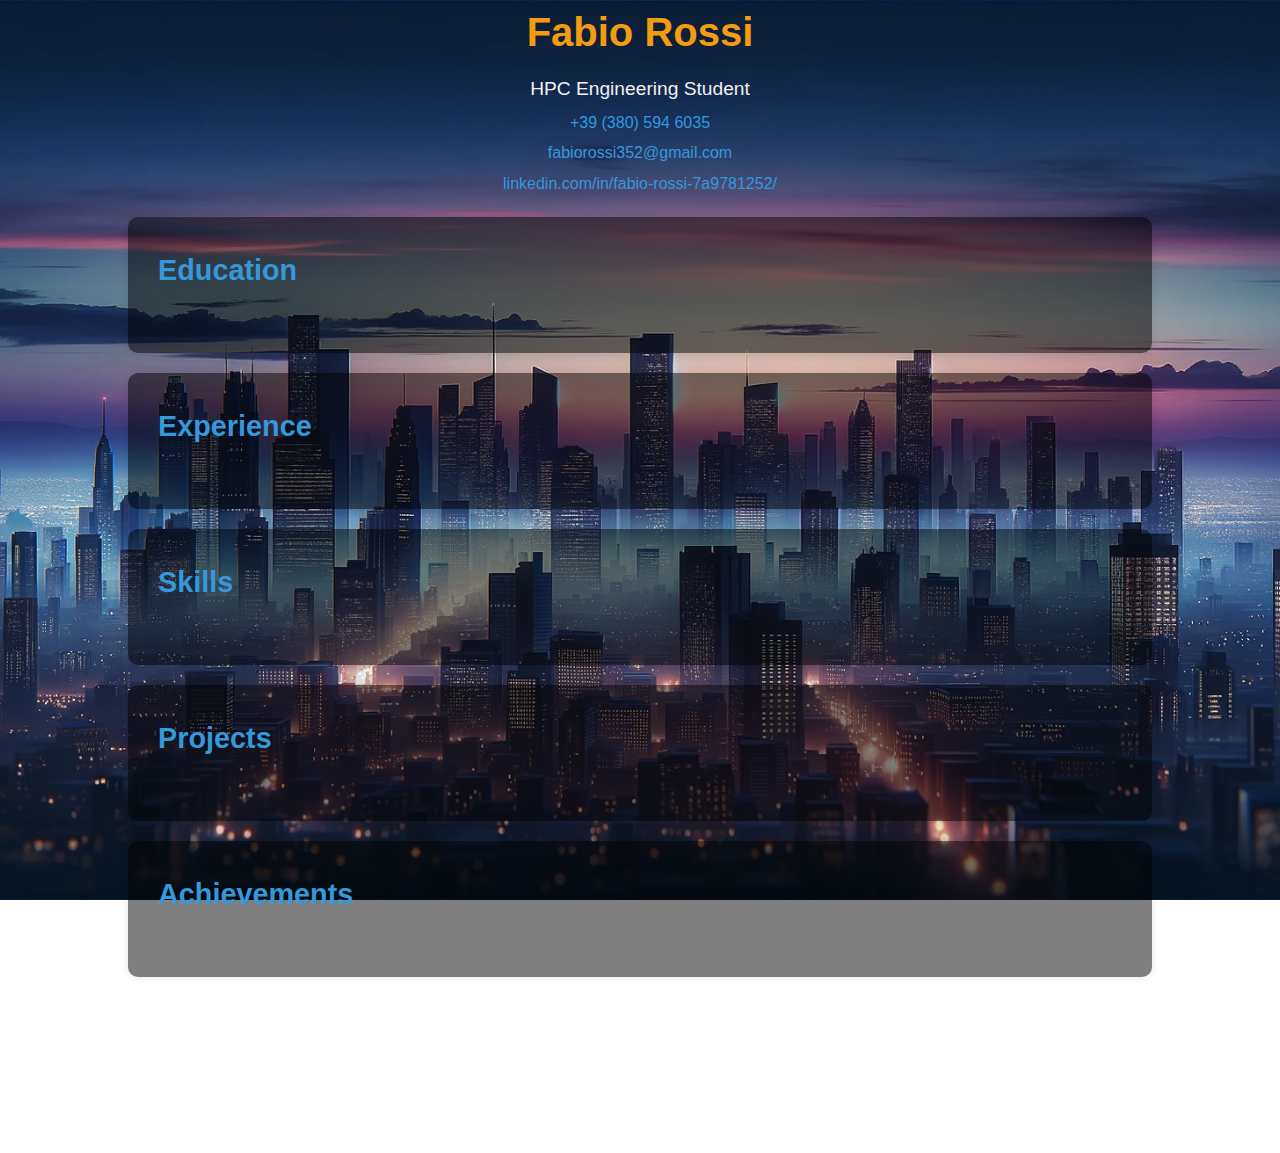
<file: index.html>
<!DOCTYPE html>
<html lang="en">
<head>
    <meta charset="UTF-8">
    <meta name="viewport" content="width=device-width, initial-scale=1.0">
    <title>Fabio Rossi - CV</title>
    <link rel="stylesheet" href="style.css">
</head>
<body>
    <header>
        <h1>Fabio Rossi</h1>
        <p>HPC Engineering Student</p>
        <div class="contact-info">
            <p><a href="tel:+393805946035">+39 (380) 594 6035</a></p>
            <p><a href="mailto:fabiorossi352@gmail.com">fabiorossi352@gmail.com</a></p>
            <p><a href="https://www.linkedin.com/in/fabio-rossi-7a9781252/" target="_blank">linkedin.com/in/fabio-rossi-7a9781252/</a></p>
        </div>
    </header>

    <div class="container">
        <section>
            <h2 class="accordion">Education</h2>
            <div class="panel">
                <ul>
                    <li>Politecnico di Milano, MSc in High Performance Computing Engineering | Milano, Italy Sep 2024 - Present</li>
                    <li>Politecnico di Milano, BSc in Computer Science and Engineering | Milano, Italy Sep 2021 - Present</li>
                    <li>Liceo Scientifico Ettore Majorana | Isernia, Italy Sep 2016 - Jul 2021</li>
                </ul>
            </div>
        </section>
    </div>

    <div class="container">
        <section>
            <h2 class="accordion">Experience</h2>
            <div class="panel">
                <ul>
                    <li><strong>Politecnico di Milano, PEER TUTOR</strong> | Milan, Italy Jan 2022 - Present
                        <ul>
                            <li>Assisted students in the study of Foundation of Computer Science and Geometry and Linear Algebra exams.</li>
                        </ul>
                    </li>
                    <li><strong>Skyward Experimental Rocketry, Logistic department member</strong> | Milan, Italy Sep 2022 - Oct 2023
                        <ul>
                            <li>Building and managing relationships with partners.</li>
                        </ul>
                    </li>
                    <li><strong>A.S.D. Vastogirardi, Match Analyst U19 national league</strong> | Vastogirardi, Italy Aug 2019 - Jun 2021
                        <ul>
                            <li>Analyzed the matches to emphasize both positive and negative aspects performed by the team.</li>
                            <li>Prepared training sessions aimed at improving the results.</li>
                            <li>Managed the morale of the team, helping the first-coach to build the right environment to perform.</li>
                        </ul>
                    </li>
                </ul>
            </div>
        </section>
    </div>

    <div class="container">
        <section>
            <h2 class="accordion">Skills</h2>
            <div class="panel">
                <ul>
                    <li>Python, C, Java, Matlab, Julia, Git, Bash, LaTeX, C++, HTML, CSS, Flask</li>
                </ul>
            </div>
        </section>
    </div>

    <div class="container">
        <section>
            <h2 class="accordion">Projects</h2>
            <div class="panel">
                <ul>
                    <li>
                        <a href="Api/prova.html">
                            <strong>Algorithms and Data structures</strong> | Politecnico di Milano Sep 2023
                            <ul>
                                <li>Implemented a Management software in C to manage a highway, and the electric vehicles used to traverse it.</li>
                                <li>Analysed the different computational costs of the functions implemented.</li>
                                <li>Applied the theory learned during the course.</li>
                            </ul>
                        </a>
                    </li>
                    <li><strong>Introduction to Finite Elements and Algorithms</strong> | Delft University, Athens Programme Nov 2023
                        <ul>
                            <li>Implemented a FEM problem using Julia programming language.</li>
                            <li>Analysed the different computational costs of linear problem resolution algorithms.</li>
                        </ul>
                    </li>
                    <li><strong>Logical networks</strong> | Politecnico di Milano March 2024
                        <ul>
                            <li>Implemented using VHDL a logical network that verifies the credibility of data saved in memory.</li>
                            <li>Applied the theory learned during the course.</li>
                        </ul>
                    </li>
                    <li><strong>Software Engineering</strong> | Politecnico di Milano June 2024
                        <ul>
                            <li>Implemented the game Codex Naturalis by Cranio Creations in Java.</li>
                            <li>Fully implemented the communication protocol to make the game fully distributed.</li>
                            <li>Used professional design patterns while designing and implementing the software.</li>
                        </ul>
                    </li>
                    <li>
                        <a href="https://rigoripianese.github.io/sito_web/">
                        <strong>Football Penalty takers analysis</strong> | Personal project August 2024
                        <ul>
                            <li>Providing penalty takers analysis in the Serie C - Group B during the 24/25 season.</li>
                            <li>Used Python and Flask to generate HTML web pages and Excel files containing penalty information.</li>
                            <li>Fully managing a website which contains all the analysis on the penalty takers.</li>
                        </ul>
                        </a>
                    </li>
                </ul>
            </div>
        </section>
    </div>

    <div class="container">
        <section>
            <h2 class="accordion">Achievements</h2>
            <div class="panel">
                <ul>
                    <li>Best Freshman Award - Politecnico di Milano 2021</li>
                    <li>National Third Place - Italian Olympiads in Problem Solving 2018</li>
                    <li>National Finalist - Italian Olympiads in Maths - Teams 2018</li>
                </ul>
            </div>
        </section>
    </div>

    <div class="container">
        <section>
            <h2 class="accordion">Languages</h2>
            <div class="panel">
                <ul>
                    <li>English C1 Level</li>
                    <li>Italian Native proficiency</li>
                    <li>German A1 - studying</li>
                </ul>
            </div>
        </section>
    </div>

    <button id="backToTop" title="Go to top">Top</button>

    <script>
        document.addEventListener('DOMContentLoaded', function () {
            const containers = document.querySelectorAll('.container');

            const observer = new IntersectionObserver(entries => {
                entries.forEach(entry => {
                    if (entry.isIntersecting) {
                        entry.target.classList.add('visible');
                    }
                });
            }, { threshold: 0.1 });

            containers.forEach(container => {
                observer.observe(container);
            });

            // Accordion functionality
            const accordions = document.querySelectorAll('.accordion');
            accordions.forEach(acc => {
                acc.addEventListener('click', function() {
                    this.classList.toggle('active');
                    const panel = this.nextElementSibling;
                    if (panel.style.maxHeight) {
                        panel.style.maxHeight = null;
                    } else {
                        panel.style.maxHeight = panel.scrollHeight + "px";
                    }
                });
            });

            // Back to top functionality
            const backToTopButton = document.getElementById('backToTop');
            window.addEventListener('scroll', () => {
                if (window.scrollY > 300) {
                    backToTopButton.style.display = 'block';
                } else {
                    backToTopButton.style.display = 'none';
                }
            });

            backToTopButton.addEventListener('click', () => {
                window.scrollTo({ top: 0, behavior: 'smooth' });
            });
        });
    </script>
</body>
</html>
</file>
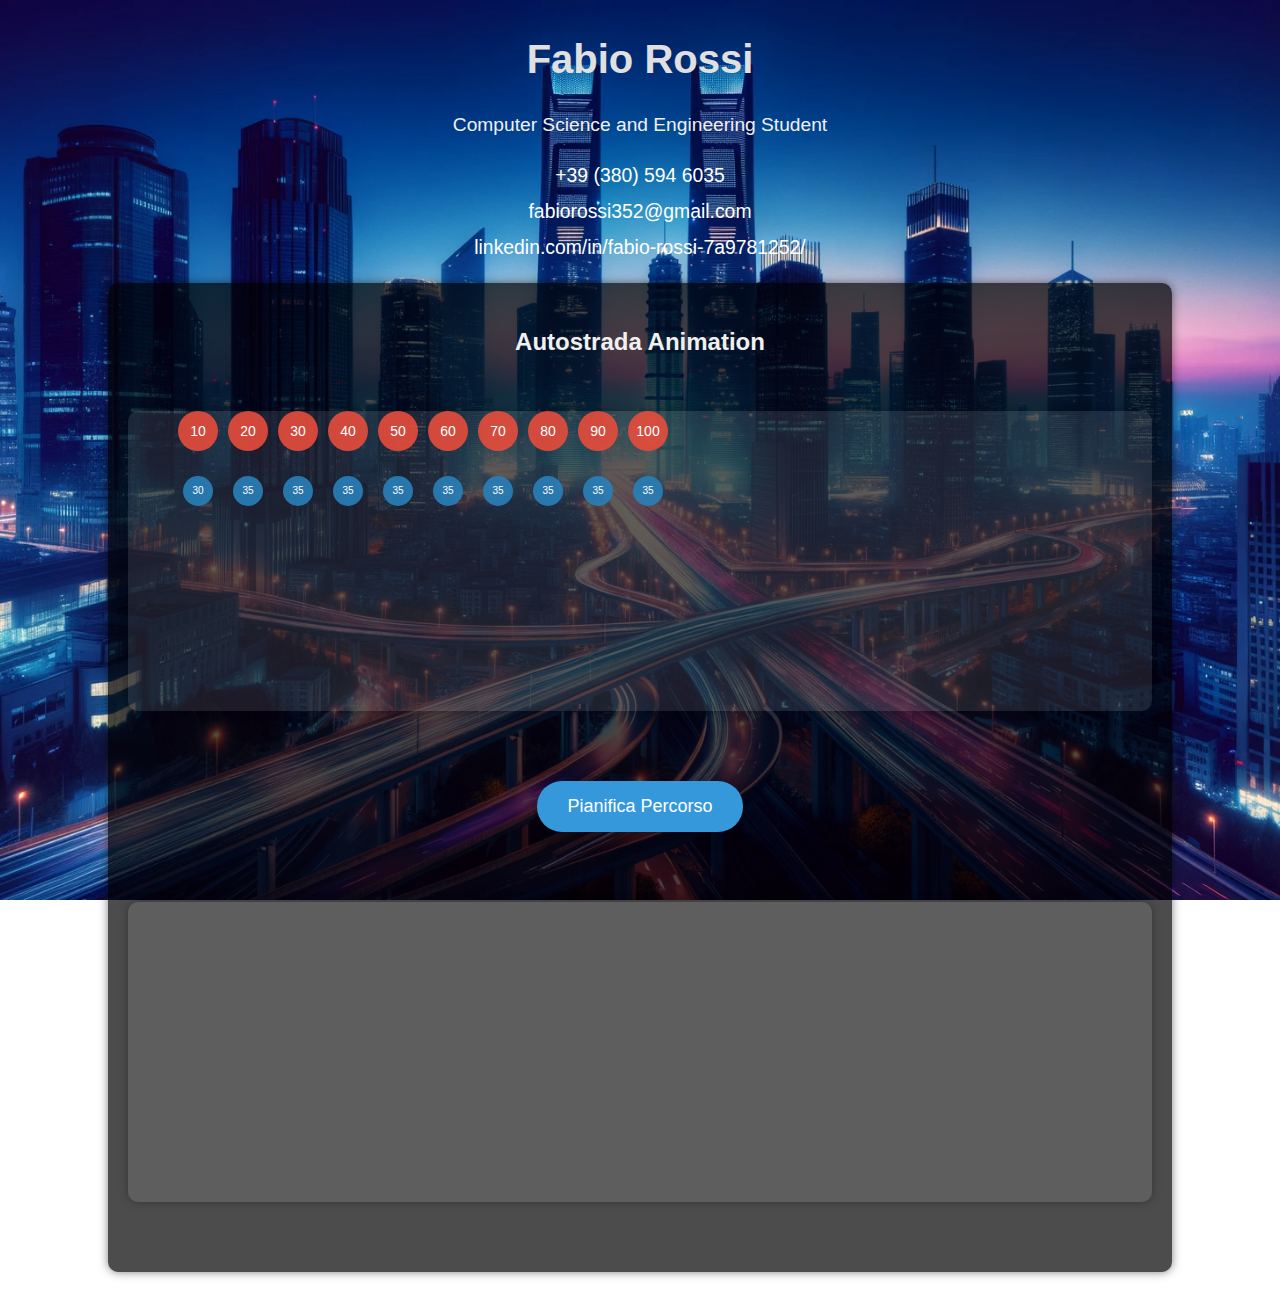
<file: Api/prova.html>
<!DOCTYPE html>
<html lang="en">
<head>
    <meta charset="UTF-8">
    <meta name="viewport" content="width=device-width, initial-scale=1.0">
    <title>Autostrada Animation</title>
    <link rel="stylesheet" href="stylesm.css">
</head>
<body>
    <header>
        <h1>Fabio Rossi</h1>
        <p>Computer Science and Engineering Student</p>
        <div class="contact-info">
            <p><a href="tel:+393805946035">+39 (380) 594 6035</a></p>
            <p><a href="mailto:fabiorossi352@gmail.com">fabiorossi352@gmail.com</a></p>
            <p><a href="https://www.linkedin.com/in/fabio-rossi-7a9781252/" target="_blank">linkedin.com/in/fabio-rossi-7a9781252/</a></p>
        </div>
    </header>

    <div class="container">
        <h2>Autostrada Animation</h2>
        <div class="autostrada" id="autostrada"></div>
        <div>
            <button onclick="planRoute()">Pianifica Percorso</button>
        </div>
        <div class="grafo" id="grafo">
            <svg id="grafo-svg" width="100%" height="100%"></svg>
        </div>
    </div>

    <button id="backToTop" title="Go to top">Top</button>

    <script src="script.js"></script>
    <script>
        document.addEventListener('DOMContentLoaded', function () {
            const containers = document.querySelectorAll('.container');

            const observer = new IntersectionObserver(entries => {
                entries.forEach(entry => {
                    if (entry.isIntersecting) {
                        entry.target.classList.add('visible');
                    }
                });
            }, { threshold: 0.1 });

            containers.forEach(container => {
                observer.observe(container);
            });

            // Back to top functionality
            const backToTopButton = document.getElementById('backToTop');
            window.addEventListener('scroll', () => {
                if (window.scrollY > 300) {
                    backToTopButton.style.display = 'block';
                } else {
                    backToTopButton.style.display = 'none';
                }
            });

            backToTopButton.addEventListener('click', () => {
                window.scrollTo({ top: 0, behavior: 'smooth' });
            });
        });
    </script>
</body>
</html>
</file>
<file: style.css>
* {
    box-sizing: border-box;
    margin: 0;
    padding: 0;
    font-family: 'Arial', sans-serif;
}

body {
    background: url('background.png') no-repeat center center fixed;
    background-size: cover;
    color: #f0f0f0;
    line-height: 1.6;
}

.container ul li a {
    color: inherit;
    text-decoration: none;
}

.container ul li a:hover {
    color: #f39c12;
}

header {
    text-align: center;
    margin-bottom: 20px;
}

header h1 {
    font-size: 2.5em;
    margin-bottom: 10px;
    color: #e0e0e0;
    transition: color 0.3s;
}

header h1:hover {
    color: #f39c12;
}

header p {
    font-size: 1.2em;
    color: #f0f0f0;
}

.contact-info p {
    font-size: 1em;
    margin: 5px 0;
}

.contact-info a {
    color: #3498db;
    text-decoration: none;
    transition: color 0.3s;
}

.contact-info a:hover {
    color: #f39c12;
}

.container {
    width: 80%;
    margin: 20px auto;
    background: rgba(0, 0, 0, 0.5);  /* Changed to semi-transparent black */
    padding: 20px;
    box-shadow: 0 0 10px rgba(0, 0, 0, 0.1);
    border-radius: 10px;
    transition: transform 0.2s, box-shadow 0.2s;
    opacity: 0;
    transform: translateY(20px);
    transition: opacity 0.6s ease-out, transform 0.6s ease-out;
}

.container.visible {
    opacity: 1;
    transform: translateY(0);
}

.accordion {
    cursor: pointer;
    padding: 10px;
    width: 100%;
    text-align: left;
    border: none;
    outline: none;
    transition: background-color 0.2s ease;
}

.accordion:hover {
    background-color: #444;
}

.accordion.active, .accordion:hover {
    background-color: #3498db;
    color: #fff;
}

.panel {
    max-height: 0;
    overflow: hidden;
    transition: max-height 0.2s ease-out;
}

section {
    margin-bottom: 20px;
}

section h2 {
    font-size: 1.8em;
    margin-bottom: 10px;
    color: #3498db;
    border-bottom: 2px solid #f39c12;
    padding-bottom: 5px;
    transition: color 0.3s, border-color 0.3s;
}

section h2:hover {
    color: #f39c12;
    border-color: #3498db;
}

ul {
    list-style-type: none;
}

ul ul {
    list-style-type: disc;
    margin-left: 20px;
}

li {
    margin-bottom: 10px;
    padding: 5px;
    border-left: 4px solid #3498db;
    transition: background 0.3s, border-color 0.3s;
}

li:hover {
    background: rgba(255, 255, 255, 0.2); /* Changed to semi-transparent white */
    border-color: #f39c12;
}

li strong {
    display: block;
    font-weight: bold;
    color: #f0f0f0;
}

/* Back to top button */
#backToTop {
    display: none;
    position: fixed;
    bottom: 30px;
    right: 30px;
    z-index: 99;
    font-size: 18px;
    background-color: #3498db;
    color: white;
    border: none;
    outline: none;
    cursor: pointer;
    padding: 15px;
    border-radius: 4px;
    transition: background-color 0.3s, transform 0.3s;
}

#backToTop:hover {
    background-color: #f39c12;
    transform: scale(1.1);
}
</file>
<file: Api/stylesm.css>
/* stylesm.css */
body {
    background: url('background.png') no-repeat center center fixed;
    background-size: cover;
    color: #f0f0f0;
    font-family: 'Arial', sans-serif;
    line-height: 1.6;
    margin: 0;
    padding: 0;
}

header {
    text-align: center;
    margin-bottom: 20px;
}

header h1 {
    font-size: 2.5em;
    margin-bottom: 10px;
    color: #e0e0e0;
    transition: color 0.3s;
}

header h1:hover {
    color: #f39c12;
}

header p {
    font-size: 1.2em;
    color: #f0f0f0;
}

.contact-info p {
    font-size: 1.1em;
    margin: 5px 0;
    color: white; /* Cambia il colore delle scritte in bianco */
}

.contact-info a {
    color: white; /* Giallo brillante */
    text-decoration: none;
    font-size: 1.1em;
    transition: color 0.3s;
}

.contact-info a:hover {
    color: #e67e22; /* Colore più scuro all'hover */
}

.container {
    width: 80%;
    margin: 20px auto;
    background: rgba(0, 0, 0, 0.7);
    padding: 20px;
    box-shadow: 0 0 10px rgba(0, 0, 0, 0.5);
    border-radius: 10px;
    opacity: 0;
    transform: translateY(20px);
    transition: opacity 0.6s ease-out, transform 0.6s ease-out;
}

.container.visible {
    opacity: 1;
    transform: translateY(0);
}

.autostrada {
    position: relative;
    width: 100%;
    height: 300px;
    background: rgba(255, 255, 255, 0.1);
    margin: 50px 0;
    border-radius: 10px;
    overflow: hidden;
    box-shadow: 0 0 10px rgba(0, 0, 0, 0.3);
}

.stazione {
    position: absolute;
    width: 40px;
    height: 40px;
    background: rgba(231, 76, 60, 0.9);
    border-radius: 50%;
    display: flex;
    align-items: center;
    justify-content: center;
    color: white;
    font-size: 14px;
    cursor: pointer;
    transition: transform 0.3s, background 0.3s;
}

.stazione:hover {
    background: rgba(231, 76, 60, 1);
}

.auto {
    position: absolute;
    width: 30px;
    height: 30px;
    background: rgba(41, 128, 185, 0.9);
    border-radius: 50%;
    color: white;
    font-size: 10px;
    display: flex;
    align-items: center;
    justify-content: center;
    margin: 5px;
    transition: transform 0.3s, background 0.3s;
}

.auto:hover {
    background: rgba(41, 128, 185, 1);
}

.path {
    position: absolute;
    width: 5px;
    background: rgba(241, 196, 15, 0.9);
    z-index: -1;
    transform-origin: top;
}

.selected {
    background: rgba(46, 204, 113, 0.9) !important;
}

.visited {
    background: rgba(243, 156, 18, 0.9) !important;
}

.grafo {
    position: relative;
    width: 100%;
    height: 300px;
    background: rgba(255, 255, 255, 0.1);
    margin: 50px 0;
    border-radius: 10px;
    overflow: hidden;
    box-shadow: 0 0 10px rgba(0, 0, 0, 0.3);
}

.grafo .nodo {
    position: absolute;
    width: 40px;
    height: 40px;
    background: rgba(46, 204, 113, 0.9);
    border-radius: 50%;
    display: flex;
    align-items: center;
    justify-content: center;
    color: white;
    font-size: 14px;
    transition: transform 0.3s, background 0.3s;
}

.grafo .nodo:hover {
    background: rgba(46, 204, 113, 1);
}

.grafo .arco {
    position: absolute;
    height: 2px;
    background: rgba(52, 73, 94, 0.9);
    z-index: -1;
    transform-origin: left;
    transition: transform 0.3s;
}

.arrow {
    stroke: rgba(52, 73, 94, 0.9);
    fill: none;
    stroke-width: 2;
    marker-end: url(#arrowhead);
}

button {
    display: inline-block;
    background-color: #3498db; /* Blu elegante */
    color: white;
    padding: 15px 30px;
    font-size: 18px;
    border: none;
    border-radius: 25px;
    cursor: pointer;
    box-shadow: 0 8px 15px rgba(0, 0, 0, 0.1);
    transition: background-color 0.3s, box-shadow 0.3s;
    text-align: center;
    margin: 20px auto;
}

button:hover {
    background-color: #2980b9; /* Scuro all'hover */
    box-shadow: 0 15px 20px rgba(0, 0, 0, 0.3);
}

/* Centra il bottone */
div {
    text-align: center;
}


/* Back to top button */
#backToTop {
    display: none;
    position: fixed;
    bottom: 30px;
    right: 30px;
    z-index: 99;
    font-size: 18px;
    background-color: rgba(41, 128, 185, 0.9);
    color: white;
    border: none;
    outline: none;
    cursor: pointer;
    padding: 15px;
    border-radius: 4px;
    transition: background-color 0.3s, transform 0.3s;
}

#backToTop:hover {
    background-color: rgba(243, 156, 18, 0.9);
    transform: scale(1.1);
}
</file>
